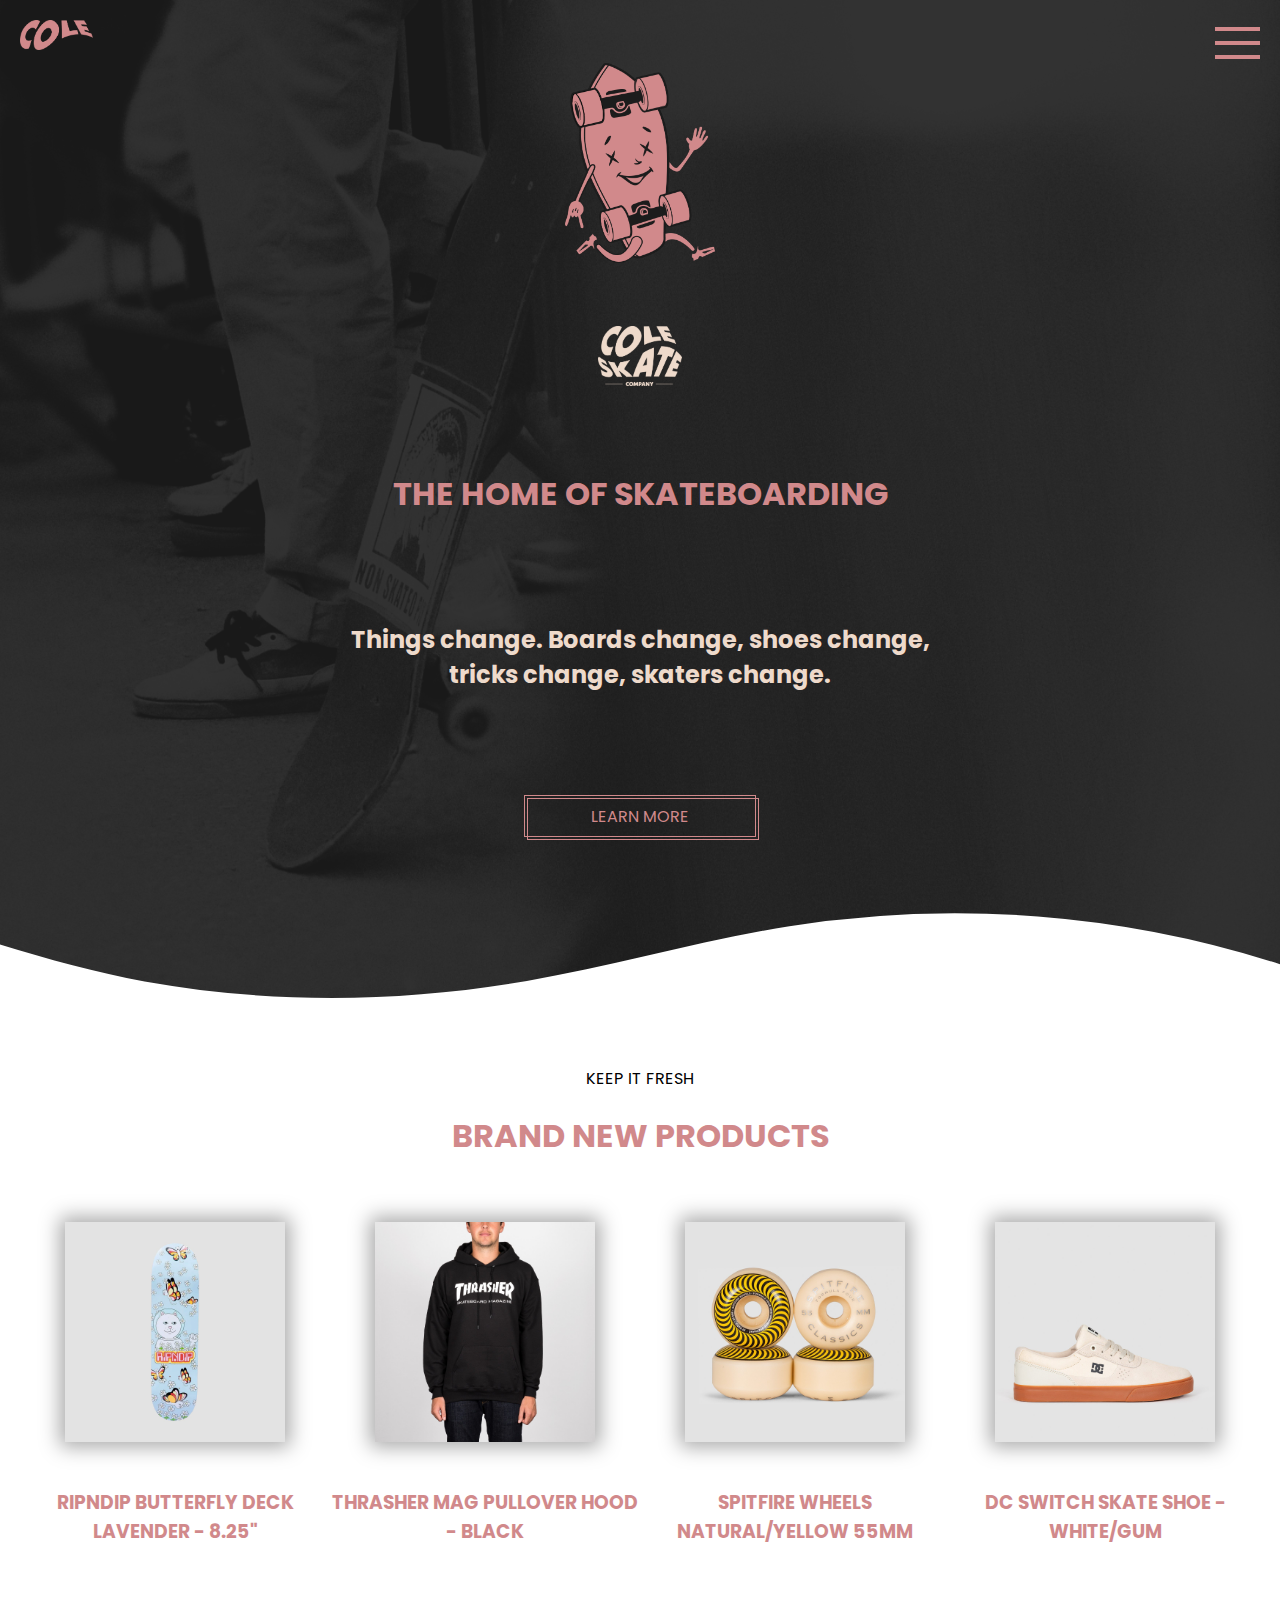
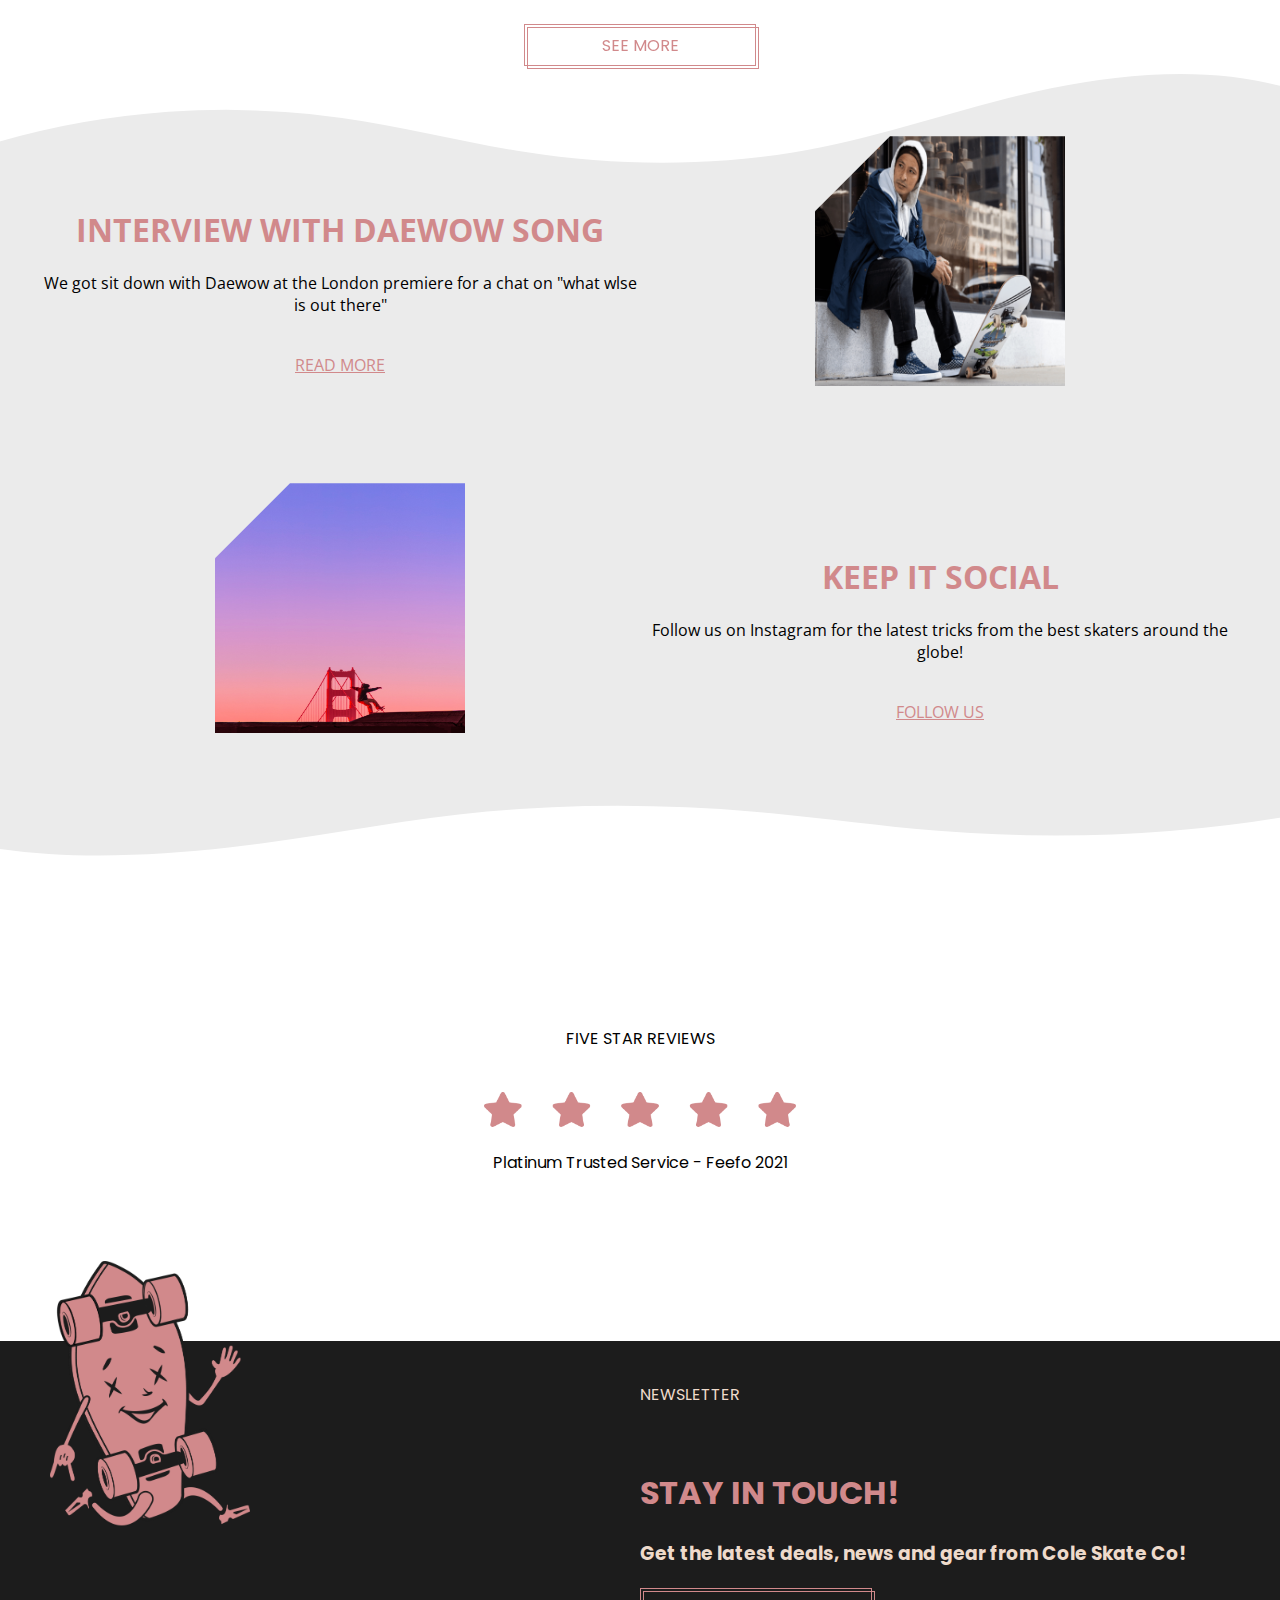
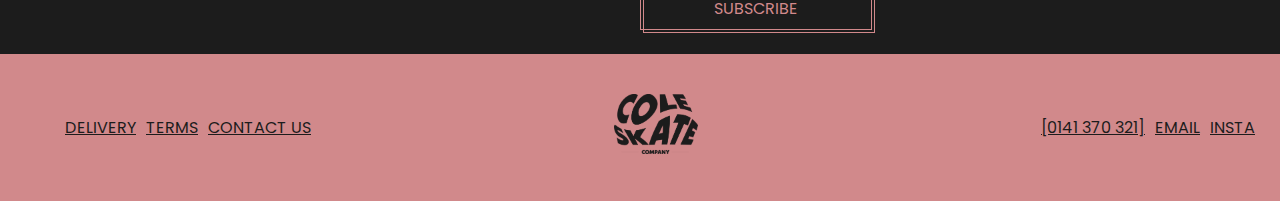
<file: index.html>
<!DOCTYPE html>
<html lang="en">

<head>
    <meta charset="UTF-8" />
    <meta http-equiv="X-UA-Compatible" content="IE=edge" />
    <meta name="viewport" content="width=device-width, initial-scale=1.0" />
    <link rel="preconnect" href="https://fonts.googleapis.com" />
    <link rel="preconnect" href="https://fonts.gstatic.com" crossorigin />
    <link
        href="https://fonts.googleapis.com/css2?family=Open+Sans:ital,wght@0,300;0,400;0,500;0,600;0,700;0,800;1,300;1,400;1,500;1,600;1,700;1,800&family=Poppins:ital,wght@0,100;0,200;0,300;0,400;0,500;0,600;0,700;0,800;0,900;1,100;1,200;1,300;1,400;1,500;1,600;1,700;1,800;1,900&display=swap"
        rel="stylesheet" />
    <script src="https://ajax.googleapis.com/ajax/libs/jquery/3.5.1/jquery.min.js"></script>
    <link rel="stylesheet" href="main.css" />
    <title>Ad Skate</title>
</head>

<body>
    <div id="overlayMenu"></div>
    <header id="header">
       
        <div id="navBar">
            <div class="navbarContainer">
                <img src="assets/cole_type.png" class="coleNavLogo" alt="Cole Logo Image" />
            </div>
            <div class="navbarContainer" id="menuToggle">
                <div id="menu-button-container">
                    <div class="menu-toggle-button">
                        <div id="menu-toggle-burger"></div>
                    </div>
                </div>
            </div>

        </div>
        <nav id="nav">
            <div id="menuTop">

                <img src="assets/cole_type.png" class="coleNavLogo" alt="Cole Logo Image" />
            </div>
            <div>
                <ul id="navOptions">
                    <li id="one" class="navOptionItem"><a href="#">HOME</a></li>
                    <li id="two" class="navOptionItem"><a href="#">CLOTHING</a></li>
                    <li id="three" class="navOptionItem"><a href="#">SKATEBOARDS</a></li>
                    <li id="four" class="navOptionItem"><a href="#">FOOTWEAR</a></li>
                    <li id="five" class="navOptionItem"><a href="#">ACCESORIES</a></li>
                    <li id="six" class="navOptionItem"><a href="#">BLOG</a></li>
                </ul>
            </div>
            <div id="contactOptionsContainer">
                <ul id="contactOptions">
                    <li><a href="">[0141 370 321]</a></li>
                    <li><a href="">EMAIL</a></li>
                    <li><a href="">INSTA</a></li>
                </ul>
            </div>
        </nav>
   
    </header>


    <section id="banner">
        <div id="overlay"></div>
        <div id="bannerContentContainer">
            <img id="coleSkateIcon" src="assets/cole_skateboard.png" alt="Cole Skate Icon" />
            <img id="coleSkateLogo" src="assets/skate_type.png" alt="Cole Skate Logo" />
            <h1>THE HOME OF SKATEBOARDING</h1>
            <h2>
                Things change. Boards change, shoes change,<br />
                tricks change, skaters change.
            </h2>
            <a class="offsetBtn" id="learnMoreBtn" href="#">LEARN MORE</a>
        </div>
        <div class="custom-shape-divider-bottom-1643704428">
            <svg data-name="Layer 1" xmlns="http://www.w3.org/2000/svg" viewBox="0 0 1200 120"
                preserveAspectRatio="none">
                <path
                    d="M321.39,56.44c58-10.79,114.16-30.13,172-41.86,82.39-16.72,168.19-17.73,250.45-.39C823.78,31,906.67,72,985.66,92.83c70.05,18.48,146.53,26.09,214.34,3V0H0V27.35A600.21,600.21,0,0,0,321.39,56.44Z"
                    class="shape-fill"></path>
            </svg>
        </div>
    </section>
    <section id="productSection">
        <p>KEEP IT FRESH</p>
        <h1>BRAND NEW PRODUCTS</h1>
        <div id="productList">
            <div class="productContainer">
                <img class="productImg" src="assets/deck_1.jpg" alt="Product Image" />
                <h3 class="productDescription">
                    RIPNDIP BUTTERFLY DECK LAVENDER - 8.25"
                </h3>
            </div>
            <div class="productContainer">
                <img class="productImg" src="assets/hoodie_1.jpg" alt="Product Image" />
                <h3 class="productDescription">THRASHER MAG PULLOVER HOOD - BLACK</h3>
            </div>
            <div class="productContainer">
                <img class="productImg" src="assets/wheels_1.jpg" alt="Product Image" />
                <h3 class="productDescription">
                    SPITFIRE WHEELS NATURAL/YELLOW 55MM
                </h3>
            </div>
            <div class="productContainer">
                <img class="productImg" src="assets/shoes_1.jpg" alt="Product Image" />
                <h3 class="productDescription">DC SWITCH SKATE SHOE - WHITE/GUM</h3>
            </div>
        </div>
        <div>
            <a class="offsetBtn" id="seeMoreBtn" href="#">SEE MORE</a>
        </div>


    </section>
    <section id="section3">
        <div class="custom-shape-divider-top-1643821395">
            <svg data-name="Layer 1" xmlns="http://www.w3.org/2000/svg" viewBox="0 0 1200 120"
                preserveAspectRatio="none">
                <path
                    d="M985.66,92.83C906.67,72,823.78,31,743.84,14.19c-82.26-17.34-168.06-16.33-250.45.39-57.84,11.73-114,31.07-172,41.86A600.21,600.21,0,0,1,0,27.35V120H1200V95.8C1132.19,118.92,1055.71,111.31,985.66,92.83Z"
                    class="shape-fill"></path>
            </svg>
        </div>
        <div id="sec3DivContainer">


            <div id="partOne" class="secDiv">
                <div><img class="section3Img" src="assets/interview_image.jpg" alt="Interview Image"></div>
                <div class="sec3Text">
                    <h1>INTERVIEW WITH DAEWOW SONG</h1>
                    <p>We got sit down with Daewow at the London premiere for a chat on "what wlse is out there"</p><br>
                    <a href="#">READ MORE</a>
                </div>

            </div>
            <div id="partTwo" class="secDiv">
                <div class="imgContainer"><img class="section3Img" src="assets/social_image.jpeg" alt="Interview Image">
                </div>
                <div class="sec3Text">
                    <h1>KEEP IT SOCIAL</h1>
                    <p>Follow us on Instagram for the latest tricks from the best skaters around the globe!</p><br>
                    <a href="#">FOLLOW US</a>
                </div>

            </div>
        </div>
        <div class="custom-shape-divider-bottom-1643821872">
            <svg data-name="Layer 1" xmlns="http://www.w3.org/2000/svg" viewBox="0 0 1200 120"
                preserveAspectRatio="none">
                <path
                    d="M985.66,92.83C906.67,72,823.78,31,743.84,14.19c-82.26-17.34-168.06-16.33-250.45.39-57.84,11.73-114,31.07-172,41.86A600.21,600.21,0,0,1,0,27.35V120H1200V95.8C1132.19,118.92,1055.71,111.31,985.66,92.83Z"
                    class="shape-fill"></path>
            </svg>
        </div>
    </section>
    <section id="reviewSection">
        <p>FIVE STAR REVIEWS</p>
        <br>
        <img id="starsImg" src="assets/stars_1.png" alt="Review Stars">
        <br>
        <p>Platinum Trusted Service - Feefo 2021</p>
    </section>
    <section id="newsletterSection">
        <div id="newsletterLogoContainer">
            <img id="newsletterImg" src="assets/cole_skateboard.png" alt="Cole Skateboard Logo">
        </div>
        <div id="newsletterTextArea">
            <p>NEWSLETTER</p>
            <br>
            <h1>STAY IN TOUCH!</h1>
            
            <h3>Get the latest deals, news and gear from Cole Skate Co!</h3>

            <a class="offsetBtn" href="#">SUBSCRIBE</a>
        </div>


    </section>
    <footer>
        <div class="footList">
            <ul class="footerList">
                <li><a href="">DELIVERY</a></li>
                <li><a href="">TERMS</a></li>
                <li><a href="">CONTACT US</a></li>
            </ul>
        </div>
        <div class="footList">
            <img src="assets/cole_type_reverse.png" alt="" />
        </div>
        <div class="footList">
            <ul class="footerList">
                <li><a href="">[0141 370 321]</a></li>
                <li><a href="">EMAIL</a></li>
                <li><a href="">INSTA</a></li>
            </ul>
        </div>
    </footer>
    <script src="main.js"></script>
</body>
</html>
</file>
<file: main.css>
:root {
    --main-bg-colour: #F0F3F4;
    --swoosh-bg-colour: #EBEBEB;
    --text-nl-bg-colour: #1C1C1C;
    --titles-foot-bg-colour: #D1898B;
    --highlight-text-color: #EEDACB;
}


.fixedClass {
    position: fixed;
}

body {
    position: relative;
  width: 100vw;
    margin: 0;
    padding: 0;
    font-family: 'Poppins', sans-serif;
overflow-x:hidden ;
}

/* BUILT FROM MOBILE UP */

/* HEADER */
header {
    position: absolute;
    top: 0;
    left: 0;
    z-index: 50;
    width: 100vw;
 
 overflow-x: hidden;
    height: 100vh;
}



#navBar {
    display: grid;
    grid-template-columns: 1fr 1fr;
}

.navbarContainer {
    padding: 20px;
}




/* ---------------------------- Hamburger Sign ------------------------ */


.menu-toggle-button {
    display: flex;
    justify-content: center;
    align-items: center;
    width: 45px;
    height: 45px;
    cursor: pointer;
    z-index: 101;
    position: static;
}

/* Burger middle line */
#menu-toggle-burger {
    position: relative;
    width: 100%;
    height: 4px;
    z-index: 101;
    background-color: var(--titles-foot-bg-colour);
}
.menu-toggle-button:hover > #menu-toggle-burger{
    background-color: var(--highlight-text-color);
}

.menu-toggle-button:hover > #menu-toggle-burger:before{
    background-color: var(--highlight-text-color);
}

.menu-toggle-button:hover > #menu-toggle-burger:after{
    background-color: var(--highlight-text-color);
}

/* Burger bottom line */
#menu-toggle-burger:before {
    content: '';
    position: absolute;
    width: 100%;
    height: 4px;
    background-color: var(--titles-foot-bg-colour);

}

/* Burger top line */
#menu-toggle-burger:after {
    content: '';
    position: absolute;
    width: 100%;
    height: 4px;
    background-color: var(--titles-foot-bg-colour);
}

#menu-toggle-burger:before {
    transform: translateY(-14px);
    transition: 1s;
}

#menu-toggle-burger:after {
    transform: translateY(14px);
    transition: 1s;
}

.menu-toggle-button.open>#menu-toggle-burger {
    background: transparent;
    transition: 0.5s;
}

.menu-toggle-button.open>#menu-toggle-burger:before {

    transform: rotate(45deg);

}

.menu-toggle-button.open>#menu-toggle-burger:after {

    transform: rotate(-45deg);
}

.menu-toggle-button.hover-close:active>#menu-toggle-burger:before {

    transform: rotate(0deg);
}

.menu-toggle-button.hover-close:active>#menu-toggle-burger:after {

    transform: rotate(0deg);
}

/* ---------------------------- Hamburger Sign ------------------------ */


#menuToggle{
    display: grid;
    justify-content: right;

}


#nav {
    position: absolute;
    top: 0;
    left: 0;
    background-color: var(--text-nl-bg-colour);
    z-index: 91;
    height: 100vh;
    width: 100vw;
    margin-left: 100vw;
    display: flex;
    flex-direction: column;
    justify-content: space-between;
    

}

#navOptions {
    list-style: none;
    display: flex;
    flex-direction: column;
    justify-content: space-between;
}

.navOptionItem {
    opacity: 0;
}

#one {
    animation: opa 1s 2s forwards !important;
}

#two {
    animation: opa 1s 2.5s forwards !important;
}

#three {
    animation: opa 1s 3.0s forwards !important;
}

#four {
    animation: opa 1s 3.5s forwards !important;
}

#five {
    animation: opa 1s 4.0s forwards !important;
}

#six {
    animation: opa 1s 4.5s forwards !important;
}


@keyframes opa {
    from {
        opacity: 0;
    }

    to {
        opacity: 1;
    }
    
}

#menuTop {
    display: flex;
    justify-content: space-between;
    align-items: center;
    padding: 30px;


}

#navOptions>li>a {
    color: var(--highlight-text-color);
    font-size: 30px;
    font-weight: bold;
}

#navOptions>li>a:hover {
    color: var(--titles-foot-bg-colour);
    margin-left: 20px;
    animation: translateNavOption  0.5s ease-in-out; 
}


@keyframes translateNavOption {
    from {
        margin-left: 0px;
    }

    to {
        margin-left: 20px;
}
}

#navOptions {
    margin-left: 20px;
}

#navOptions>li {
    padding: 10px;
}

#contactOptions {
    list-style: none;
    display: flex;
    justify-content: space-evenly;
    align-items: center;
    padding: 30px;
}

#contactOptions>li>a {
    color: var(--titles-foot-bg-colour);
}

.slide-in {
    animation: slide-in 0.5s forwards;
}

.slide-out {
    animation: slide-out 0.5s forwards;
}

@keyframes slide-in {
    from {
        margin-left: 100%;
    }

    to {
        margin-left: 0vw;
    }
}

@keyframes slide-out {
    from {
        margin-left: 0vw;
    }

    to {
        margin-left: 100%;
    }
}





/* OVERLAY */
#overlayMenu {
    position: absolute;
    height: 100vh;
    width: 100%;
    background-color: black;
    opacity: 0.95;
    z-index: 50;
    display: none;
}

/* OVERLAY */
/* NAVIGATION MENU */


/* NAVIGATION MENU */




/* HEADER */


#closeMenu {
    color: var(--titles-foot-bg-colour);
}

.coleNavLogo {
    height: 30px;
    width: auto;
}

/* BODY */

/* TOP SECTION */

#banner {
    background-image: url("assets/background_image.jpeg");
    background-repeat: no-repeat;
    background-position: center;
    background-size: cover;
    height: 100vh;
    width: 100%;
    position: relative;
    padding-bottom: 100px;

}

#overlay {
    height: 100vh;
    width: 100%;
    position: absolute;
    background-color: #1C1C1C;
    opacity: 0.9;
    padding-bottom: 100px;
}

/* BANNER CONTENT */

#bannerContentContainer {
    min-height: 100vh;
    width: 100%;
    position: absolute;
    display: flex;
    flex-direction: column;
    justify-content: space-evenly;
    align-items: center;
    text-align: center;
}

#coleSkateLogo {
    height: 60px;
    width: auto;
}

#coleSkateIcon {
    height: 200px;
    width: auto;
}

h1 {
    color: var(--titles-foot-bg-colour);
    font-size: 2em;
}

h2 {
    color: var(--highlight-text-color);
    text-align: center;
}

#learnMoreBtn{
    z-index:50;
}



/* BANNER CONTENT */

/* TOP SECTION */

/* PRODUCT SECTION */

#productSection {
    padding: 50px 20px 0px 20px;
    text-align: center;
}

#productList {
    padding: 50px 0px 10px 0px;
}

.productContainer {
    margin: 20px 0px;

}

.productImg {
    height: 250px;
    width: 250px;
    -webkit-box-shadow: 0px 0px 19px 5px rgba(0, 0, 0, 0.34);
    box-shadow: 0px 0px 19px 5px rgba(0, 0, 0, 0.34);
    margin-bottom: 20px;
}

.productDescription {
    color: var(--titles-foot-bg-colour);
}

#seeMoreBtn {
    margin-left: auto;
    margin-right: auto;
}

#seeMoreBtn:hover {
    background-color: var(--titles-foot-bg-colour);
    color: white;
}

/* PRODUCT SECTION */

/* SECTION 3 */
#section3 {
    background-color: var(--swoosh-bg-colour);
}

#sec3DivContainer {
    padding: 50px 20px;
    text-align: center;
}

.secDiv {
    margin-bottom: 50px;
    padding: 20px;
}

.sec3Text {
    margin-top: 50px;
    font-family: 'Open Sans', sans-serif;
}

.sec3Text>a {
    color: var(--titles-foot-bg-colour);
}

.section3Img {
    height: 250px;
    width: 250px;
    -webkit-clip-path: polygon(30% 0%, 100% 0, 100% 0, 100% 100%, 100% 100%, 0 100%, 0 100%, 0% 30%);
    clip-path: polygon(30% 0%, 100% 0, 100% 0, 100% 100%, 100% 100%, 0 100%, 0 100%, 0% 30%);
}

/* SECTION 3 */

/* REVIEW SECTION */
#section3 {
    position: relative;
}

#reviewSection {
    text-align: center;
    padding: 150px 20px;

}

#starsImg {
    height: 35px;
    width: auto;
}

/* REVIEW SECTION */

/* NEWSLETTER SECTION */

#newsletterSection {
    background-color: var(--text-nl-bg-colour);
    padding: 20px;

}
#newsletterTextArea>p{
    color: var(--highlight-text-color);
}

#newsletterImg {
    width: 200px;
    height: auto;
    position: relative;
    top: -100px;
}

.offsetBtn {
    margin-top: 20px;
    display: block;
    position: relative;
    padding: 7.5px 15px;
    text-decoration: none;
    color: var(--titles-foot-bg-colour);
    border: 1px solid var(--titles-foot-bg-colour);
    width: 200px;
    text-align: center;
    z-index: 5;
}

.offsetBtn::before {
    content: "";
    width: 100%;
    height: 100%;
    top: 2px;
    left: 2px;
    z-index: 11;
    border: 1px solid var(--titles-foot-bg-colour);
    position: absolute;
}

.offsetBtn:hover{
    background-color: white;
    color: var(--titles-foot-bg-colour);
    
}
.offsetBtn:hover{
    animation: translate   0.5s forwards; 
}

@keyframes translate {
    from {
        transform: translateX(0px) translateY(0px);
    }

    to {
        transform: translateX(5px) translateY(5px);
}
}


#newsletterTextArea>h3 {
    color: var(--highlight-text-color);
}




/* NEWSLETTER SECTION */

/* BODY */


/* FOOTER */

footer {
    display: flex;
    flex-direction: column;
    align-items: center;
    background-color: var(--titles-foot-bg-colour);
    padding: 20px;
}

.footList {
    margin: 20px 0px;

}

.footerList {
    list-style: none;
}

.footerList>li {
    padding: 10px;
}

.footerList>li>a {
    color: var(--text-nl-bg-colour);
}

img {
    height: 60px;
    width: auto;
}

/* FOOTER */

/* SVG BANNERS */

.custom-shape-divider-bottom-1643704428 {
    position: absolute;
    bottom: 0;
    left: 0;
    width: 100%;
    overflow: hidden;
    line-height: 0;
    transform: rotate(180deg);
}

.custom-shape-divider-bottom-1643704428 svg {
    position: relative;
    display: block;
    width: calc(143% + 1.3px);
    height: 157px;
}

.custom-shape-divider-bottom-1643704428 .shape-fill {
    fill: #FFFFFF;
}



.custom-shape-divider-top-1643821395 {
    position: absolute;
    top: 0;
    left: 0;
    width: 100%;
    overflow: hidden;
    line-height: 0;
    transform: rotate(180deg);
}

.custom-shape-divider-top-1643821395 svg {
    position: relative;
    display: block;
    width: calc(100% + 1.3px);
    height: 98px;
    transform: rotateY(180deg);
}

.custom-shape-divider-top-1643821395 .shape-fill {
    fill: #FFFFFF;
}

.custom-shape-divider-bottom-1643821872 {
    position: absolute;
    bottom: 0;
    left: 0;
    width: 100%;
    overflow: hidden;
    line-height: 0;
}

.custom-shape-divider-bottom-1643821872 svg {
    position: relative;
    display: block;
    width: calc(100% + 1.3px);
    height: 55px;
    transform: rotateY(180deg);
}

.custom-shape-divider-bottom-1643821872 .shape-fill {
    fill: #FFFFFF;
}

@media only screen and (min-width: 700px) {

    /* FOOTER */
    footer {
        display: flex;
        justify-content: space-between;
        align-items: center;
        flex-direction: row;
        background-color: var(--titles-foot-bg-colour);
        padding: 20px;
    }

    .footerList {
        list-style: none;
        display: flex;
        justify-content: center;
    }

    .footerList>li {
        list-style: none;
        display: flex;
        justify-content: center;
        padding: 5px;
    }

    /* FOOTER */

}



/** For mobile devices **/
@media (max-width: 767px) {
    .custom-shape-divider-bottom-1643704428 svg {
        width: calc(151% + 1.3px);
        height: 121px;
    }
}

/** For mobile devices **/
@media (max-width: 767px) {
    .custom-shape-divider-top-1643821395 svg {
        width: calc(151% + 1.3px);
        height: 121px;
    }
}

/** For mobile devices **/
@media (max-width: 767px) {
    .custom-shape-divider-bottom-1643821872 svg {
        width: calc(151% + 1.3px);
        height: 121px;
    }
}

/* SVG BANNERS */


@media only screen and (min-width: 800px) {

    /* PRODUCT SECTION */

    #productList {
        padding: 20px 0px;
        display: grid;
        grid-template-columns: 1fr 1fr;
    }

    .productImg {
        height: 220px;
        width: 220px;

    }

    /* PRODUCT SECTION */


    /* NEWSLETTER SECTION */

    #newsletterSection {
        display: grid;
        grid-template-columns: 1fr 1fr;
        padding: 20px 50px;
        justify-content: center;
        align-items: center;
    }

    /* NEWSLETTER SECTION */


}





@media only screen and (min-width: 900px) {

    /* SECTION 3 */

    .secDiv {
        display: grid;
        grid-template-columns: 1fr 1fr;
    }

    #partOne {
        display: grid;
        grid-template-columns: 1fr 1fr;
        grid-template-areas: "left right";
    }

    #partOne>.imgContainer {
        grid-area: right;
    }

    #partOne>.sec3Text {
        grid-area: left;
    }

    /* SECTION 3 */
}


@media only screen and (min-width: 1000px) {

    /* HEADER */

    #nav {
        height: 100vh;
        width: 40% !important;
    }

    @keyframes slide-in {
        from {
            margin-left: 100%;
        }

        to {
            margin-left: 60vw;
        }
    }

    @keyframes slide-out {
        from {
            margin-left: 60vw;
        }

        to {
            margin-left: 100%;
        }
    }

    /* HEADER */


    /* PRODUCT SECTION */

    #productList {
        grid-template-columns: 1fr 1fr 1fr 1fr;
    }




}
</file>
